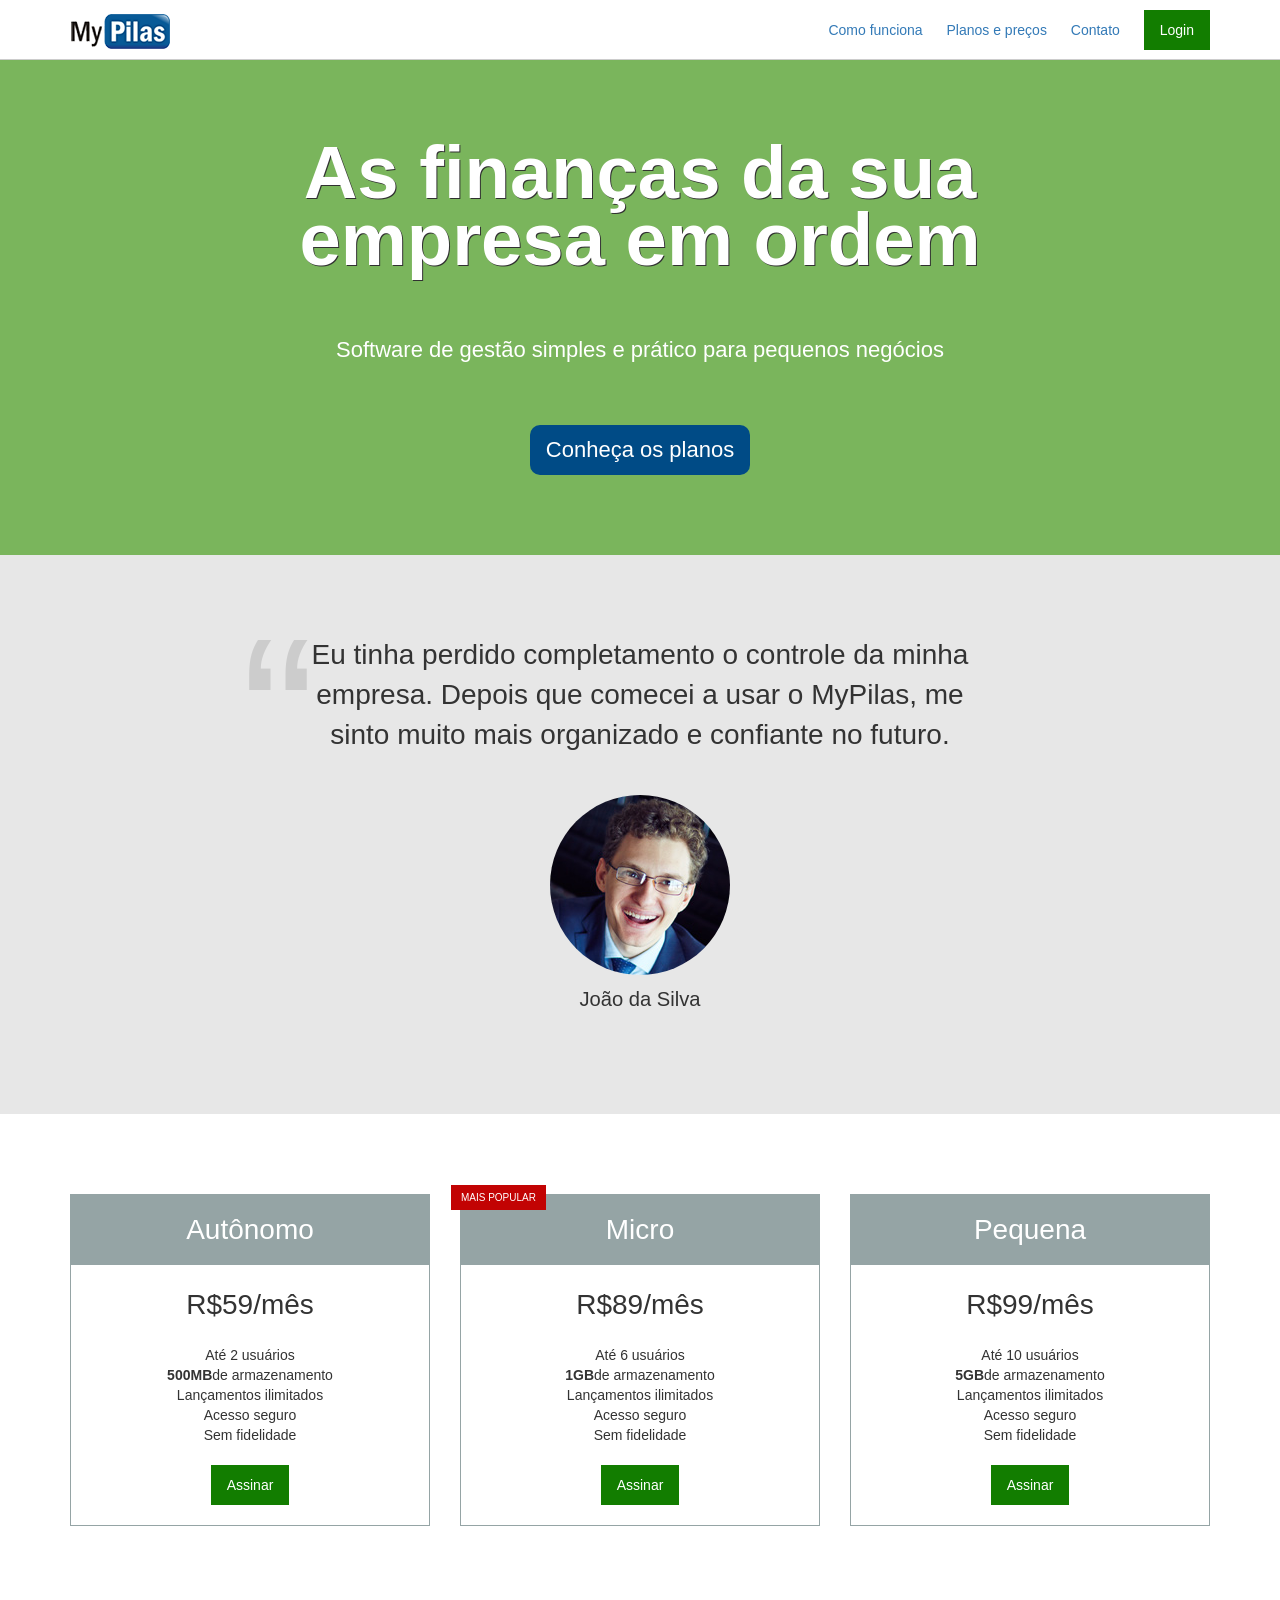
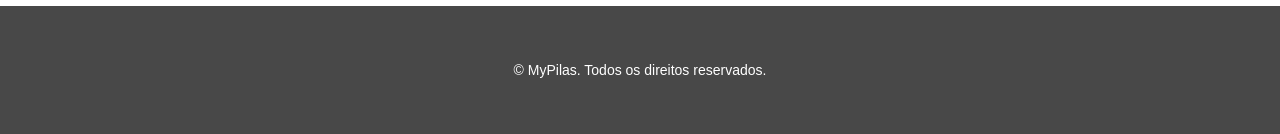
<file: index.html>
<!DOCTYPE html> 
<html>
<head>
	<meta charset="utf-8">
	<meta name="viewport" content="width=device-width, initial-scale=1">
	<title>MyPilas</title>
	<link rel="stylesheet" type="text/css" href="css/bootstrap.min.css">
	<link rel="stylesheet" type="text/css" href="css/base.css">
	<link rel="stylesheet" type="text/css" href="css/layout.css">
	<link rel="stylesheet" type="text/css" href="css/componentes.css">
</head>
<body>

<header class="layout-cabecalho layout-cabecalho--home">
	<div class="container">

		<nav class="navegacao">
			<img src="imagem/logo.png" width="100" height="35">

			<div class="navegacao__menu">
				<button class="botao-chaveador js-botao-chaveador"></button>

				<ul class="menu js-menu">
					<li class="menu__item">
						<a href="#">Como funciona</a>
					</li>
					<li class="menu__item">
						<a href="#planos">Planos e preços</a>
					</li>
					<li class="menu__item">
						<a href="assine.html">Contato</a>
					</li>
					<li class="menu__item menu__item--botao">
						<a href="#" class="botao botao--login">Login</a>
					</li>
				</ul>

			</div>
		</nav>

	</div>
</header>


<section class="layout-chamada">
	<div class="container">

		<div class="chamada">
			<h1 class="chamada__titulo">As finanças da sua empresa em ordem</h1>
			<p class="chamada__subtitulo">Software de gestão simples e prático para pequenos negócios</p>
			<div class="chamada__acao">
				<a href="#planos" class="botao botao--principal">Conheça os planos</a>
			</div>
		</div>
		
	</div>
</section>


<section class="layout-depoimento">
	<div class="container">
		
		<div class="depoimento">
			<blockquote>
				Eu tinha perdido completamento o controle da minha empresa.
				Depois que comecei a usar o MyPilas, me sinto muito mais organizado e confiante no futuro.
			</blockquote>

			<div class="depoimento__autor">
				<img src="imagem/joao-da-silva.jpg" width="180" height="180" alt="João da Silva">
				<p>João da Silva</p>
			</div>
		</div>
	</div>

	</div>
</section>

<div id="planos" class="layout-planos">
	<div class="container">
		<div class="row">
	
			<div class="col-sm-4">
				<article class="plano">
					<h2 class="plano__cabecalho">Autônomo</h2>
					<div class="plano__preco">R$59/mês</div>
					<ul class="plano__caracteristicas">
						<li>Até 2 usuários</li>
						<li><strong>500MB</strong>de armazenamento</li>
						<li>Lançamentos ilimitados</li>
						<li>Acesso seguro</li>
						<li>Sem fidelidade</li>
					</ul>
					<footer class="plano__rodape">
						<a href="assine.html" class="botao botao--assinar">Assinar</a>
					</footer>
				</article>
			</div>

			<div class="col-sm-4">
				<article class="plano plano--mais-popular">
					<h2 class="plano__cabecalho">Micro</h2>
					<div class="plano__preco">R$89/mês</div>
					<ul class="plano__caracteristicas">
						<li>Até 6 usuários</li>
						<li><strong>1GB</strong>de armazenamento</li>
						<li>Lançamentos ilimitados</li>
						<li>Acesso seguro</li>
						<li>Sem fidelidade</li>
					</ul>
					<footer class="plano__rodape">
						<a href="assine.html" class="botao botao--assinar">Assinar</a>
					</footer>
				</article>
			</div>

			<div class="col-sm-4 ultima-coluna">
				<article class="plano" style="margin-right: 0">
					<h2 class="plano__cabecalho">Pequena</h2>
					<div class="plano__preco">R$99/mês</div>
					<ul class="plano__caracteristicas">
						<li>Até 10 usuários</li>
						<li><strong>5GB</strong>de armazenamento</li>
						<li>Lançamentos ilimitados</li>
						<li>Acesso seguro</li>
						<li>Sem fidelidade</li>
					</ul>
					<footer class="plano__rodape">
						<a href="assine.html" class="botao botao--assinar">Assinar</a>
					</footer>
				</article>
			</div>

		</div>
	</div>
</div>

<footer class="layout-rodape">
	<div class="container">
		<p> &copy; MyPilas. Todos os direitos reservados.</p>
	</div>
</footer>

<script src="javascripts/app.js"></script>

</body>
</html>
</file>
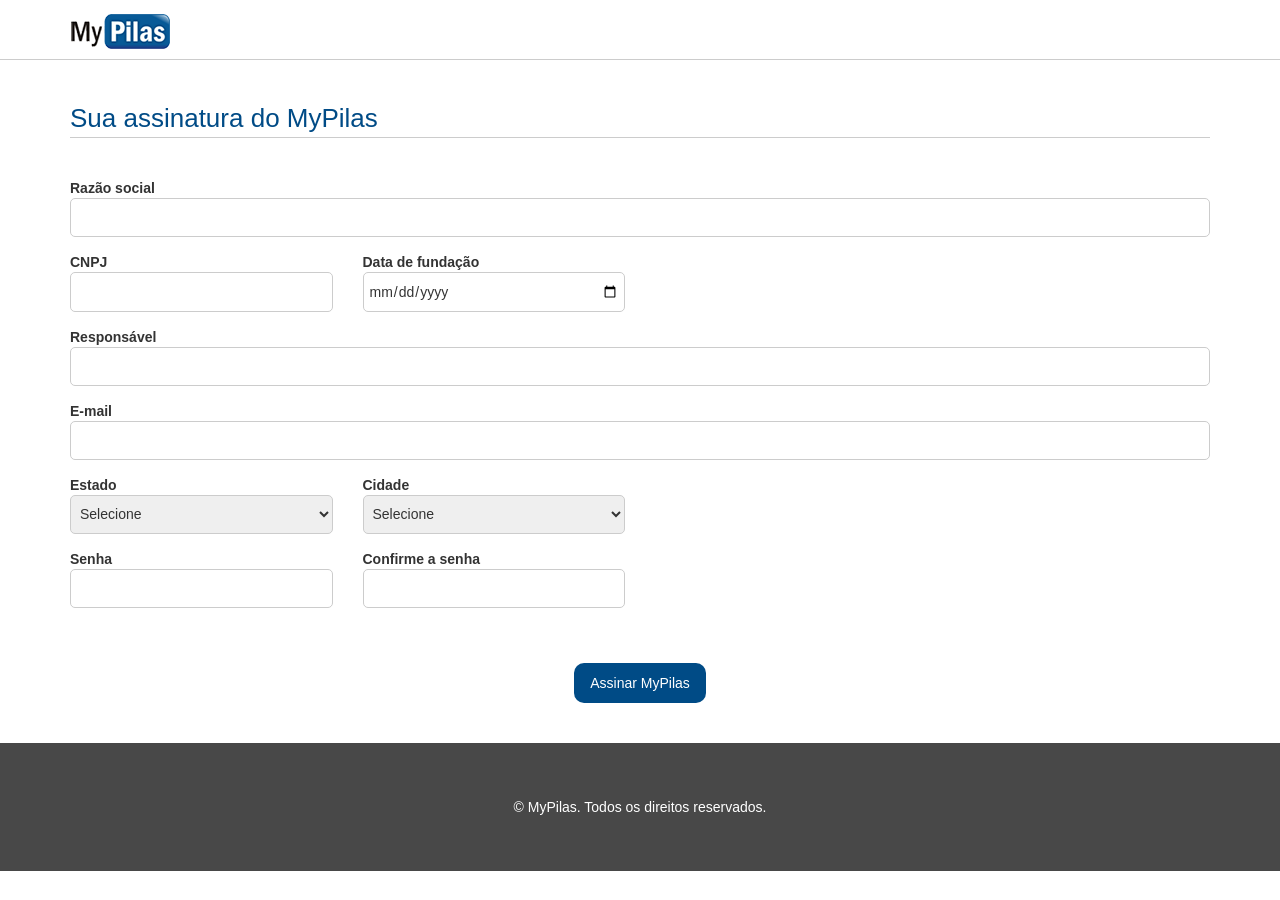
<file: assine.html>
<!DOCTYPE html>
<html lang="pt-BR">
  <head>
    <meta charset="utf-8">
    <meta name="viewport" content="width=device-width, initial-scale=1">

    <title>MyPilas</title>

    <link rel="stylesheet" href="css/bootstrap.min.css">
    <link rel="stylesheet" href="css/base.css">
    <link rel="stylesheet" href="css/layout.css">
    <link rel="stylesheet" href="css/componentes.css">
  </head>

 <body>

    <header class="layout-cabecalho">
      <div class="container">

        <nav class="navegacao  navegacao--assinatura">
          <a href="index.html"><img src="imagem/logo.png" width="100" height="35" alt="MyPilas" /></a>
        </nav>
        
      </div>
    </header>

    <main class="layout-assinatura">
      <div class="container">

        <form action="./backend/processa.php" method="post">
          <h1 class="titulo-formulario">Sua assinatura do MyPilas</h1>

          <div class="grupo-entrada">
            <label for="razao-social">Razão social</label>
            <input id="razao-social" name="razaoSocial" type="text" class="campo" required>
          </div>

          <div class="row">
            <div class="col-sm-3">
              <div class="grupo-entrada">
                <label for="cnpj">CNPJ</label>
                <input id="cnpj" name="cnpj" type="text" class="campo" required>
              </div>
            </div>
            <div class="col-sm-3">
              <div class="grupo-entrada">
                <label for="data-fundacao">Data de fundação</label>
                <input id="data-fundacao" name="dataFundacao" type="date" class="campo" required>
              </div>
            </div>
          </div>

          <div class="grupo-entrada">
            <label for="responsavel">Responsável</label>
            <input id="responsavel" name="responsavel" type="text" class="campo" required>
          </div>

          <div class="grupo-entrada">
            <label for="email">E-mail</label>
            <input id="email" name="email" type="email" class="campo" required>
          </div>

          <div class="row">
            <div class="col-sm-3">
              <div class="grupo-entrada">
                <label for="estado">Estado</label>
                <select id="estado" name="estado" class="campo">
                  <option>Selecione</option>
                  <option value="MG">Minas Gerais</option>
                  <option value="SP">São Paulo</option>
                  <option value="CE">Ceará</option>
                </select>
              </div>
            </div>
            <div class="col-sm-3">
              <div class="grupo-entrada">
                <label for="cidade">Cidade</label>
                <select id="cidade" name="cidade" class="campo">
                  <option>Selecione</option>
                  <option value="1">Uberlândia</option>
                  <option value="2">São Paulo</option>
                  <option value="3">Fortaleza</option>
                </select>
              </div>
            </div>
          </div>

          <div class="row">
            <div class="col-sm-3">
              <div class="grupo-entrada">
                <label for="senha">Senha</label>
                <input id="senha" name="senha" type="password" class="campo" required>
              </div>
            </div>
            <div class="col-sm-3">
              <div class="grupo-entrada">
                <label for="confirmacao-senha">Confirme a senha</label>
                <input id="confirmacao-senha" type="password" class="campo" required>
              </div>
            </div>
          </div>

          <div style="text-align: center; margin-top: 40px">
            <input type="submit" value="Assinar MyPilas" class="botao  botao--principal">
          </div>
        </form>

      </div>
    </main>

    <footer class="layout-rodape">
      <div class="container">
        <p>&copy; MyPilas. Todos os direitos reservados.</p>
      </div>
    </footer>

  </body>

</html>
</file>
<file: css/base.css>
html{
	font-size:62.5%; /*Tamanho da fonte padrão: 10px*/
}

body{
	margin:0;
	font-family: Arial, Helvetica,sans-serif;
	font-size: 1.4rem;
}
</file>
<file: css/layout.css>
.layout-cabecalho{ 
	height: 60px;
	line-height: 60px;
	border-bottom: 1px solid #ccc;
}

.layout-cabecalho--home{
	background-color: #fff;
	position: fixed;
	top:0;
	left:0;
	right:0;
	z-index: 1;
}

.layout-planos{
	padding: 80px 0;
}

@media(max-width: 749px){
	.layout-planos .row > div:not(.ultima-coluna){
		margin-bottom: 40px;
	}
}

.layout-chamada{
	padding: 80px 0;
	margin-top: 60px;
	background-color: #7ab55c;
}

.layout-depoimento{
	padding: 80px 0;
	background-color: #e7e7e7;
}

.layout-rodape{
	padding: 40px 0;
	background-color: #484848;
	color: #fff;
	text-align: center;
}

.layout-assinatura{
	padding: 40px 0;
}
</file>
<file: css/componentes.css>
/******************************************\
  PLANO
\******************************************/

.plano{
	position: relative;
	border: 1px solid #95a4a5;

	font-size: 1.4rem;
}

.plano--mais-popular::after{
	position: absolute;
	top: -10px;
	left: -10px;
	background-color: #c20303;
	font-size: 0.7142em;
	line-height: 2.5;
	padding: 0 10px;
	color:#fff;
	content: "MAIS POPULAR";

}

.plano__cabecalho{
	background-color:#95a4a5;
	color: #fff;
	text-align: center;
	line-height: 2.5;
	margin:0px;
	font-weight: normal;
	font-size: 2em;
}

.plano__preco{
	text-align: center;
	font-size: 2em;
	margin: 20px 0;
}

.plano__caracteristicas{
	list-style: none;
	padding:0;
	margin: 20px 0;
	font-size: 1em;
}

.plano__caracteristicas > li{
	text-align: center;
}

.plano__rodape{
	text-align: center;
	margin: 20px 0;
}

/******************************************\
  BOTAO
\******************************************/
.botao{
	display: inline-block;
	background-color: #bbb;
	color: #fff;
	padding: 12px 16px;
	text-decoration:none;
	line-height: normal;
	border: none;
}

.botao:hover, .botao:focus{
	background-color: #aaa;
	text-decoration: none;
	color:#fff;
}

.botao--assinar, .botao--login{ /*alterado*/
	background-color: #127d00;
}

.botao--assinar:hover, .botao--assinar:focus,.botao--login:hover, .botao--login:focus{ /*alterado*/
	background-color: #0e6400;
}

.botao--principal{
	background-color:#004b86;
	border-radius:10px;
}

.botao--principal:hover, .botao--principal:focus{
	background-color: #003b6a;
}

/******************************************\
  CHAMADA
\******************************************/

.chamada{
	font-size: 1.6rem;
	text-align: center;
}

.chamada__titulo{
	margin: 0;
	color:#fff;
	font-size:3.375em;
	line-height: 0.9;
	text-shadow:1px 1px #313131;
}

.chamada__subtitulo{
	margin: 60px 0;
	color:#fff;
	font-size:1em;
}

.chamada__acao{
	font-size:1em;
}

@media(min-width: 992px){
	.chamada{
		padding-left: 10%;
		padding-right: 10%;
		font-size: 2.2rem;
	}
}

/******************************************\
  DEPOIMENTO
\******************************************/

.depoimento{
	font-size:2.2rem;
}

@media(min-width: 992px){
	.depoimento{
		padding-left: 15%;
		padding-right: 15%;
		font-size:2.8rem;
	}
}

.depoimento > blockquote{
	position: relative; /*adicionado*/
	margin:0;
	padding: 0 60px;
	text-align: center;
	font-size: 1em;
}

.depoimento > blockquote::before{
	position: absolute;
	left: 0;
	top: -0.35em;
	color: #ccc;
	content: "\201c";
	font-size: 8em;
}

.depoimento__autor{
	margin-top:40px;
	text-align: center;
	font-size: 0.72em;
}

.depoimento__autor > img{
	border-radius: 50%;
}

.depoimento__autor > p{
	margin-top: 10px;
}

/******************************************\
  NAVEGACAO
\******************************************/

.navegacao{

}

.navegacao__menu{
	float: right;
}

/******************************************\
  BOTAO-CHAVEADOR
\******************************************/

.botao-chaveador{
	width: 24px;
	height: 24px;
	border: 0;

	background:none;
	background-image: url("../imagem/bars.png");

	outline:none;
}

@media(min-width: 992px){
	.botao-chaveador{
		display: none;
	}
}

/******************************************\
MENU
\******************************************/

.menu{

	margin:0;
	font-size: 1.4rem;
	list-style: none;

}


@media(max-width: 991px){

	.menu{
		position: fixed;
		top:0;
		left:0;
		bottom: 0;
		padding: 20px;
		width: 200px;
		list-style: none;
		background-color: #fbfbfb;
		border: 1px solid #eee;
		display: none; /*adicionar*/
	}

	.menu--exibindo{
		display: block;
	}

	.menu__item{
		display: block;
		line-height: 3;
	}

	.menu__item--botao{
		margin-top: 20px;

	}
}

@media(min-width: 992px){

	.menu__item{
		display: inline-block;
		padding-right: 20px;	
	}

	.menu__item:last-of-type{
		padding-right: 0;
	}
}

/***************************************\
TITULO FORMULARIO
\***************************************/
.titulo-formulario{
	margin:0;
	margin-bottom: 40px;
	border-bottom: 1px solid #ccc;
	font-size: 2.6rem;
	font-weight: normal;
	color:#004b86;
}

/***************************************\
GRUPO ENTRADA
\***************************************/
.grupo-entrada{
	margin-bottom: 15px;
}

.grupo-entrada > label{
	display: block;
	font-weight: bold;
}

/***************************************\
CAMPO
\***************************************/
.campo{
	display: block;
	width: 100%;
	height: 2.8em;
	font-size: 1.4rem;
	padding: 5px;
	border: 1px solid #ccc;
	border-radius:5px;
}
</file>
